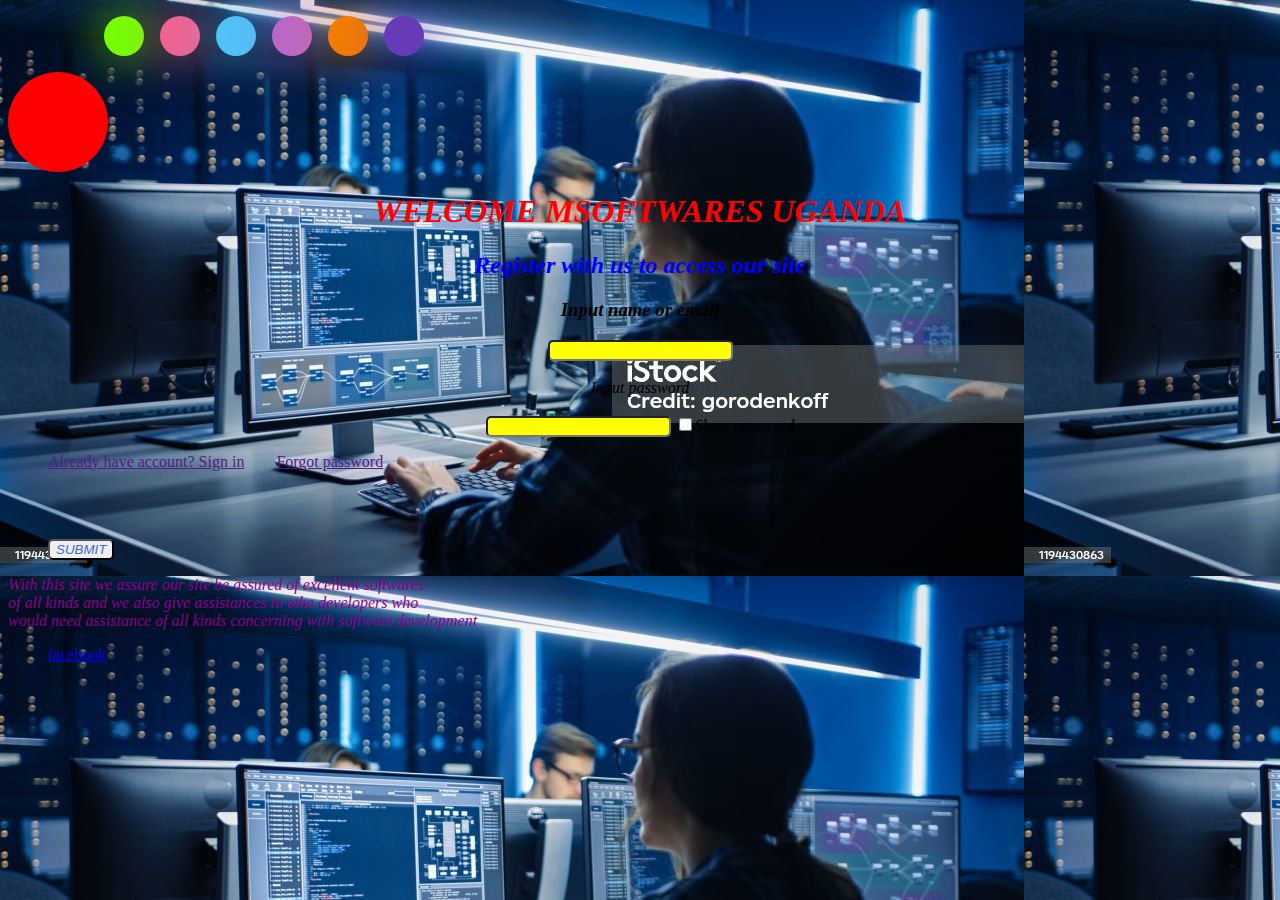
<file: index.html>
<!DOCTYPE html>
<html lang="en">
<head>
    <meta charset="UTF-8">
    <meta name="viewport" content="width=device-width, initial-scale=1.0">
    <title>Msoftwares</title>
    <link rel="stylesheet" href="index.css">
</head>
<body>
    
<!DOCTYPE html>
<html lang="en">
<head>
    <meta charset="UTF-8">
    <meta name="viewport" content="width=device-width, initial-scale=1.0">
    <title>color loading effect</title>
    <link rel="stylesheet" href="color.css">
</head>
<body>
    <ul>
        <li style="--delay: -1.4s; --color: #fff00"></li>
        <li style="--delay: -1.2s; --color: #76ff03"></li>
        <li style="--delay: -1s; --color: #f06292"></li>
        <li style="--delay: -0.8s; --color: #4fc3f7"></li>
        <li style="--delay: -0.6s; --color: #ba68c8"></li>
        <li style="--delay: -0.4s; --color: #f57c00"></li>
        <li style="--delay: -0.2s; --color: #673ab7"></li>
    </ul>
</body>
</html>
    <div class="earth"></div>
  <center><h1><head>WELCOME MSOFTWARES UGANDA</head></center></h1>
  <center><h2>Register with us to access our site</h2></center>
  <center><label><H3>Input name or email</H3></label>
  <input type="name" id="nm">
  <br>
  <br>
  <label>Input password</label>
  <br>
 <br> <input type="password" id="pwd">
 <input type="checkbox" id="chk"><label>Show password</label>

 <script>
    const pwd = document.getElementById("pwd");
    const chk = document.getElementById("chk");

    chk.onchange = function(e) {
        pwd.type = chk.checked ? "text" : "password"
    }
 </script>
 <ul>
    <a href="">Already have account? Sign in</a>
    <br>
    <a href="">Forgot password</a>
 </ul>
 <br>
 <br>
 <center>
 <ul>
 <a href="about.html"><button> SUBMIT</button></a>
</ul></center>
</center>
 <p>With this site we assure our site be assured of excellent softwares
   <br> of all kinds and we also give assistances to othe developers who 
    <br>would need assistance of all kinds concerning with software development 
 </p>
 <ul>
    <a href="facebook.com">facebook</a>
 </ul>
 <div class="star"></div> 
</body>
</html>
</file>
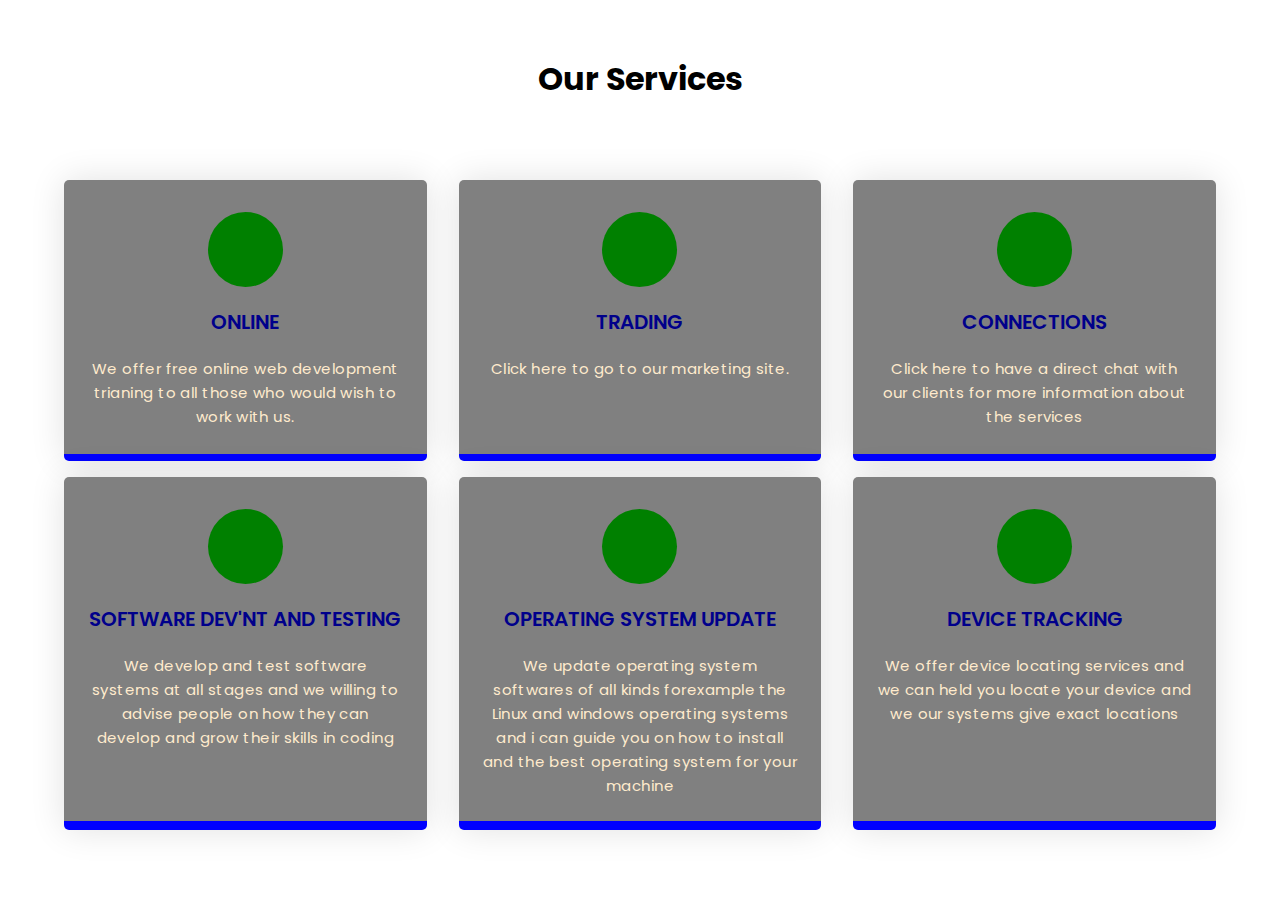
<file: about.html>
<!DOCTYPE html>
<html lang="en">
  <head>
    <meta name="viewport" content="width=device-width, initial-scale=1.0" />
    <title>Responsive Services Section</title>
    <!-- Font Awesome CDN-->
    <link
      rel="ccs.css"
      href="https://cdnjs.cloudflare.com/ajax/libs/font-awesome/6.0.0-beta3/css/all.min.css"
    />
    <!-- Google Font -->
    <link
      href="https://fonts.googleapis.com/css2?family=Poppins:wght@400;500;600&display=swap"
      rel="stylesheet"
    />
    <!-- Stylesheet -->
    <link rel="stylesheet" href="ccs.css" />
  </head>
  <body>
    <section>
      <div class="row">
        <h1 class="section-heading">Our Services</h1>
      </div>
      <div class="row">
        <div class="column">
          <div class="card">
            <div class="icon-wrapper">
              <i class="fas fa-hammer"></i>
            </div>
            <h3>ONLINE</h3>
            <p>
              We offer free online web development trianing to all those who would wish to work with us.
            </p>
          </div>
        </div>
        <div class="column">
          <div class="card">
            <div class="icon-wrapper">
              <i class="fas fa-brush"></i>
            </div>
            <h3>TRADING</h3>
            <p>
             Click here to go to our marketing site.
            </p>
          </div>
        </div>
        <div class="column">
          <div class="card">
            <div class="icon-wrapper">
              <i class="fas fa-wrench"></i>
            </div>
            <h3>CONNECTIONS</h3>
            <p>
              Click here to have a direct chat with our  clients for more information about the services
            </p>
          </div>
        </div>
        <div class="column">
          <div class="card">
            <div class="icon-wrapper">
              <i class="fas fa-truck-pickup"></i>
            </div>
            <h3>SOFTWARE DEV'NT AND TESTING</h3>
            <p>
              We develop and test software systems at all stages and we willing to advise people on how they can develop and grow their skills in coding
            </p>
          </div>
        </div>
        <div class="column">
          <div class="card">
            <div class="icon-wrapper">
              <i class="fas fa-broom"></i>
            </div>
            <h3>OPERATING SYSTEM UPDATE</h3>
            <p>
              We update operating system softwares of all kinds forexample the Linux and windows operating systems and i can guide you on how to install and the best operating system for your machine
            </p>
          </div>
        </div>
        <div class="column">
          <div class="card">
            <div class="icon-wrapper">
              <i class="fas fa-plug"></i>
            </div>
            <h3>DEVICE TRACKING</h3>
            <p>
                We offer device locating services and we can held you locate your device and we our systems give exact locations
            </p>
          </div>
        </div>
      </div>
    </section>
  </body>
  <ul>
    <a href="land.html"></a>
  </ul>
</html>
</file>
<file: index.css>
h1{
    font: 100;
    font-style: italic;
    color: red
}
h2{
    font-style: italic;
    color: blue;
}
label{
    width: 500px;
    font-style: italic;
}
input{
    color: brown;
    border-radius: 5px;
    background: yellow ;

}
button{
    color: royalblue;
    font-style: italic;
    border-radius: 5px;
    
}
p{
    font-style: italic;
    color: darkmagenta;
}
.earth{
     background: red;
     top: -15px;
     left: 50px;
    width: 100px;
    height: 100px;
    border-radius: 50px;
    animation: 20s rotate linear infinite;
    transform-origin: 100px 250px;
}
h1{
    animation: 20s rotate linear infinite;

}
@keyframes rotate {
    to{
        transform: rotate(60deg);
    }
}
body{
    background-image: url(hp.jpg);
}
</file>
<file: color.css>
ul{
    display: flex;
    gap: 1rem;
    list-style: none;
}
ul li {
    width: 40px;
    height: 40px;
    background: var(--color);
    border-radius: 50px;
    animation: grow 1.6s ease-in-out infinite;
    animation-delay: var(--dealay);
    box-shadow: 0 0 50px var(--color);
}
@keyframes grow {
    0%,
    40%,
    100%{
        transform: scale(0.2);
    }
    20% {
        transform: scale(1);
    }
}
</file>
<file: ccs.css>
* {
    padding: 0;
    margin: 0;
    box-sizing: border-box;
    font-family: "Poppins", sans-serif;
  }
  section {
    height: 100vh;
    width: 100%;
    display: grid;
    place-items: center;
  }
  .row {
    display: flex;
    flex-wrap: wrap;
  }
  .column {
    width: 100%;
    padding: 0 1em 1em 1em;
    text-align: center;
  }
  .card {
    width: 100%;
    height: 100%;
    padding: 2em 1.5em;
    background: linear-gradient(grey    50%, blue 50%);
    background-size: 100% 200%;
    background-position: 0 2.5%;
    border-radius: 5px;
    box-shadow: 0 0 35px rgba(0, 0, 0, 0.12);
    cursor: pointer;
    transition: 0.5s;
  }
  h3 {
    font-size: 20px;
    font-weight: 600;
    color: darkblue;
    margin: 1em 0;
  }
  p {
    color: blanchedalmond;
    font-size: 15px;
    line-height: 1.6;
    letter-spacing: 0.03em;
  }
  .icon-wrapper {
    background-color: green;
    position: relative;
    margin: auto;
    font-size: 30px;
    height: 2.5em;
    width: 2.5em;
    color: red;
    border-radius: 50%;
    display: grid;
    place-items: center;
    transition: 0.5s;
  }
  .card:hover {
    background-position: 0 100%;
  }
  .card:hover .icon-wrapper {
    background-color: white;
    color:yellow;
  }
  .card:hover h3 {
    color: white;
  }
  .card:hover p {
    color: white;
  }
  @media screen and (min-width: 768px) {
    section {
      padding: 0 2em;
    }
    .column {
      flex: 0 50%;
      max-width: 50%;
    }
  }
  @media screen and (min-width: 992px) {
    section {
      padding: 1em 3em;
    }
    .column {
      flex: 0 0 33.33%;
      max-width: 33.33%;
    }
  }
</file>
